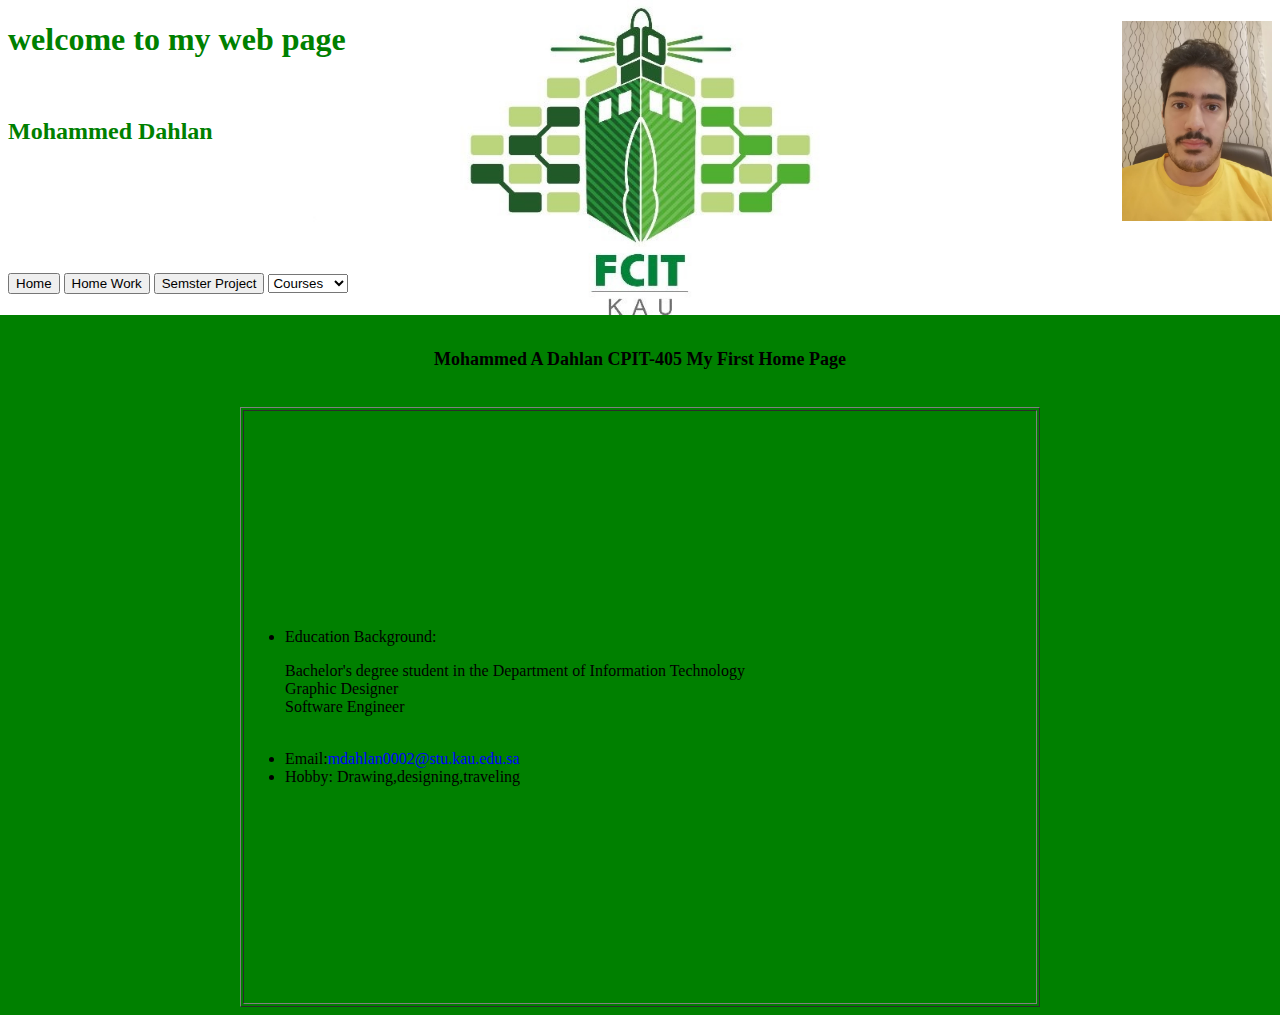
<file: index.html>
<!DOCTYPE html>
<html>
<head>
  <title>my web page</title>
  <style>
body {
  background-image: url('image/fcit-1.jpg');
  background-repeat: no-repeat;
  background-attachment: fixed;
  background-size: 100% 35%;
}
</style>

<body style="background-color:green;">
</body>
</head>
<body dir="ltr">
<img align="right" src="image/me.jpeg" width="150"height="200">
<h1><font color="green">welcome to my web page</font></h1><br>
<h2><font color="green">Mohammed Dahlan</font></h2>
<br><br><br><br>

<br><br>
<button onclick="document.location='Home.html'">Home</button>
<button onclick="document.location='HomeWork.html'">Home Work</button>
<button onclick="document.location='Semster p.html'">Semster Project</button>
<select name="c">
  <option selected>Courses</option>
  <option>CPIT 405</option>
  <option>CPIS 428</option>
  <option>CPIT 470</option>
</select>
<br><br><br>
<h3 align="center"><font size="4">Mohammed A Dahlan CPIT-405 My First Home Page</font></h3>
<br>
<table align="center" border="1"width ="800" height="600">
  <thead>
<tr>
  <td>
    <ul>
    <li>Education Background:
    <br>
    <p>Bachelor's degree student in the Department of Information Technology
    <br>Graphic Designer
    <br>Software Engineer</p></li>
    <br>
    <li>Email:<font size="3"  style= "color:blue;">mdahlan0002@stu.kau.edu.sa</font></li>
    <li>Hobby: Drawing,designing,traveling</li>
  </ul></td>
</tr>
</thead>
</body>
</html>
</file>
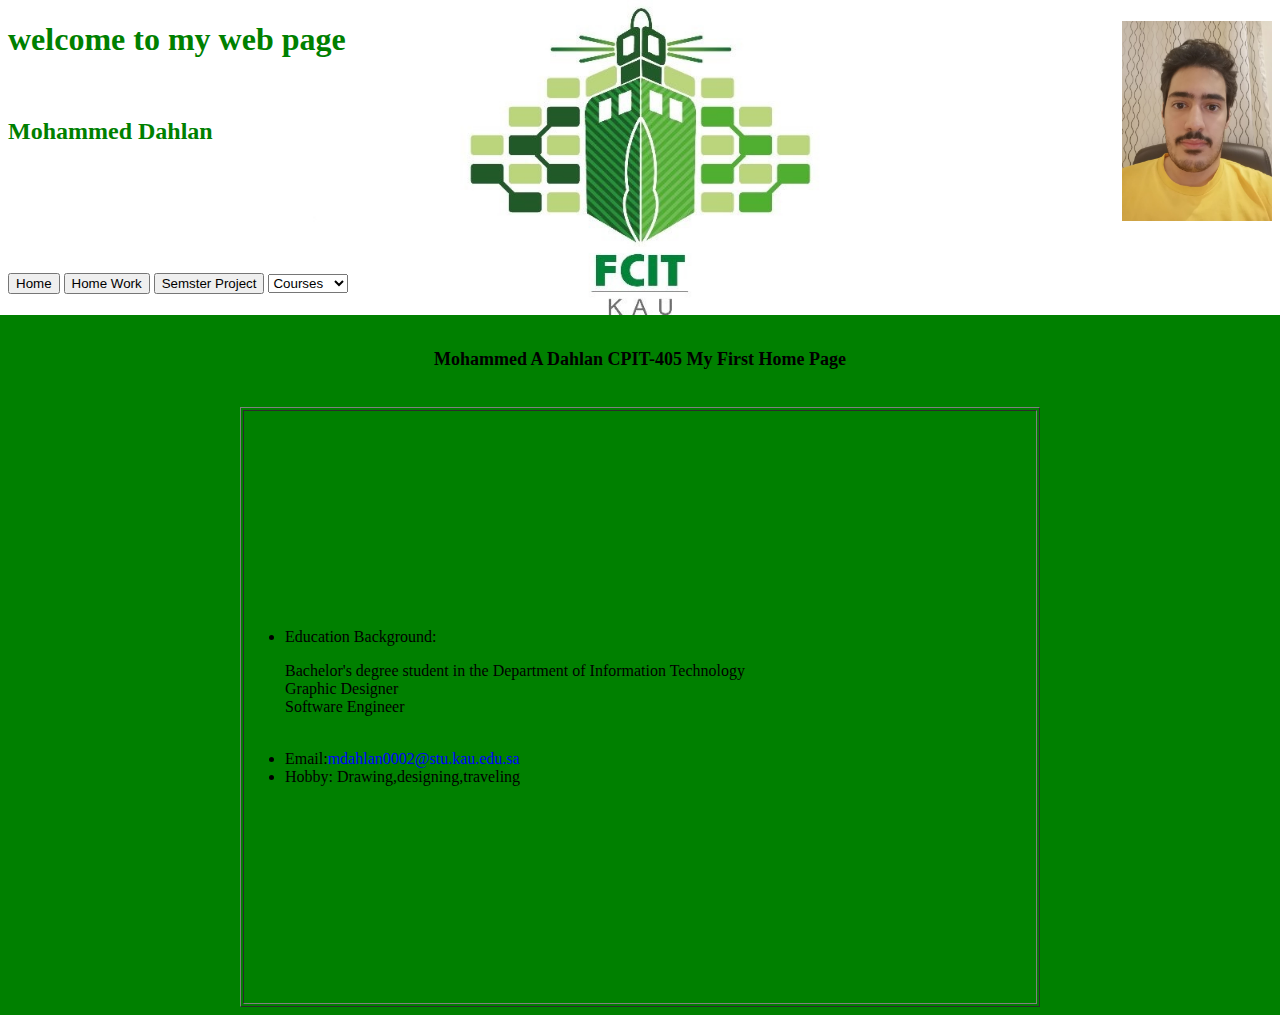
<file: Home.html>
<!DOCTYPE html>
<html>
<head>
  <title>my web page</title>
  <style>
body {
  background-image: url('image/fcit-1.jpg');
  background-repeat: no-repeat;
  background-attachment: fixed;
  background-size: 100% 35%;
}
</style>

<body style="background-color:green;">
</body>
</head>
<body dir="ltr">
<img align="right" src="image/me.jpeg" width="150"height="200">
<h1><font color="green">welcome to my web page</font></h1><br>
<h2><font color="green">Mohammed Dahlan</font></h2>
<br><br><br><br>

<br><br>
<button onclick="document.location='Home.html'">Home</button>
<button onclick="document.location='HomeWork.html'">Home Work</button>
<button onclick="document.location='Semster p.html'">Semster Project</button>
<select name="c">
  <option selected>Courses</option>
  <option>CPIT 405</option>
  <option>CPIS 428</option>
  <option>CPIT 470</option>
</select>
<br><br><br>
<h3 align="center"><font size="4">Mohammed A Dahlan CPIT-405 My First Home Page</font></h3>
<br>
<table align="center" border="1"width ="800" height="600">
  <thead>
<tr>
  <td>
    <ul>
    <li>Education Background:
    <br>
    <p>Bachelor's degree student in the Department of Information Technology
    <br>Graphic Designer
    <br>Software Engineer</p></li>
    <br>
    <li>Email:<font size="3"  style= "color:blue;">mdahlan0002@stu.kau.edu.sa</font></li>
    <li>Hobby: Drawing,designing,traveling</li>
  </ul></td>
</tr>
</thead>
</body>
</html>
</file>
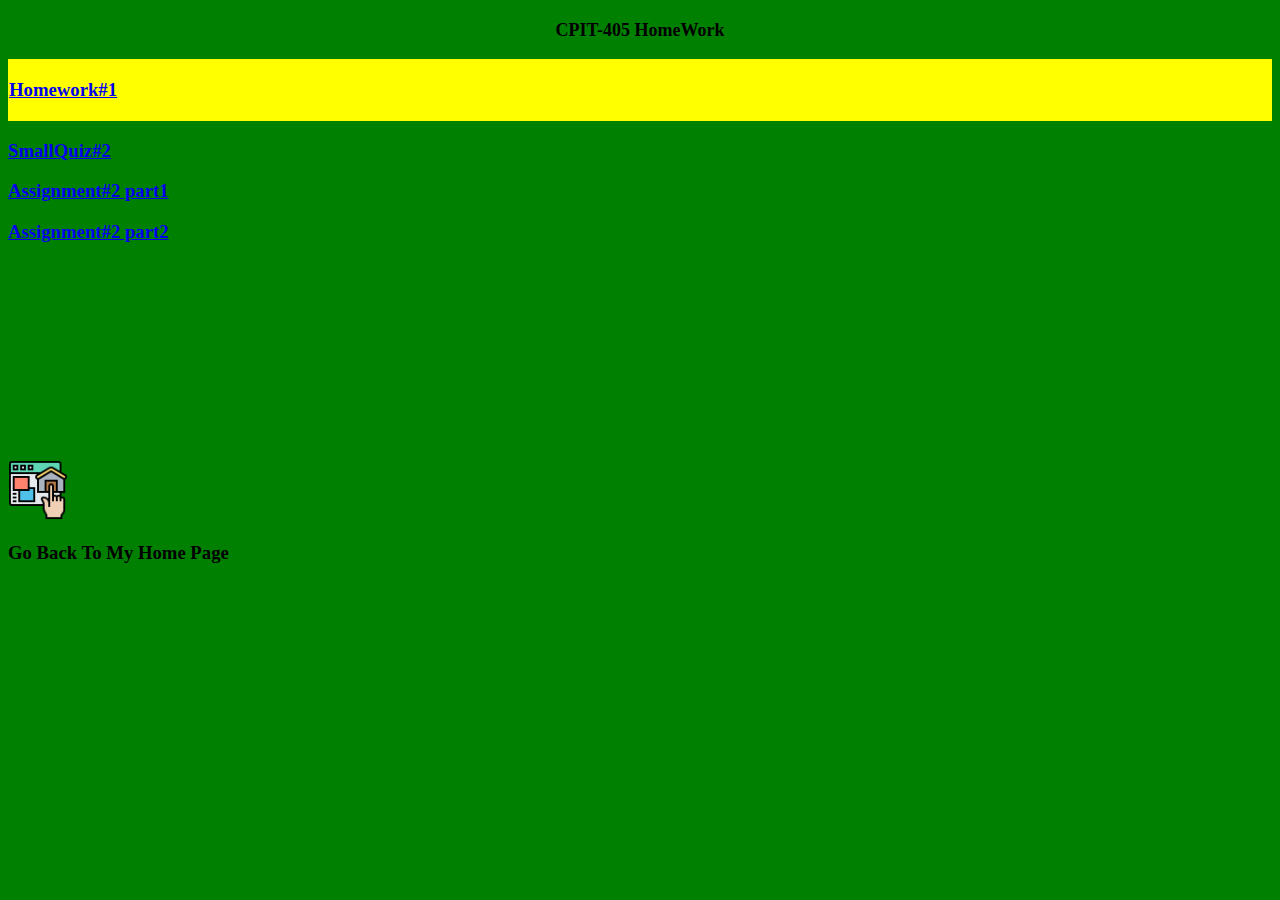
<file: HomeWork.html>
<!DOCTYPE html>
<html>
  <head>
    <title>HomeWorkPage</title>
    <style>

c{
  display: block;
  background-color: yellow;
  padding: 1px;

}
}
</style>

  </head>
  <body dir="ltr">
    <h3 align="center"><font size="4">CPIT-405 HomeWork</font></h3>
    <c><h3><a href="homework405.html">Homework#1</a></h3></c>
    <h3><a href="Quiz.html">SmallQuiz#2</h3></a>
    <h3><a href="kabsa.html">Assignment#2 part1</h3></a>
    <h3><a href="N_Day.html">Assignment#2 part2</h3></a>
    <br><br><br><br><br><br><br><br><br><br><br>
    <a href="Home.html">
      <img src="image/homepage.png" width="60" height="60"></a>
      <h3>Go Back To My Home Page</h3>
    <body style="background-color:green;">
</html>
</file>
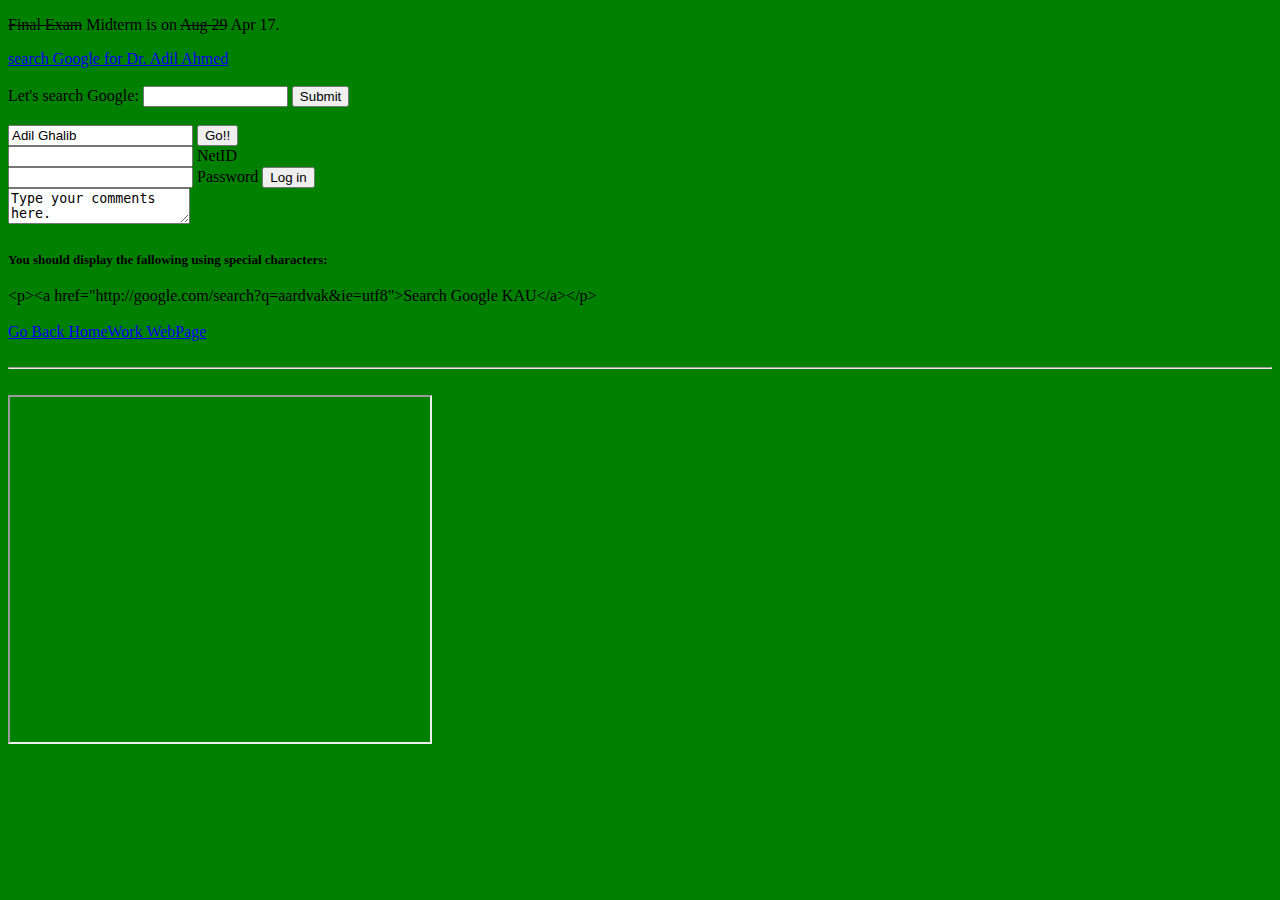
<file: homework405.html>
<!DOCTYPE html>
<html>
  <head>
    <title>HomeWorkPage405</title>
  </head>
  <body dir="ltr">
    <p> <del>Final Exam</del> Midterm is on <del>Aug 29</del> Apr 17. </p>
    <a href="https://aahmad.kau.edu.sa/CVEn.aspx?Site_ID=0013529&Lng=AR">search Google for Dr. Adil Ahmed</a>

    <br><br>

    <form action="http://www.google.com/search">
    		<label for=google>Let's search Google:</label>
    		<input type=text name=q size="15" id=google>
    		<input type="hidden" name="ie" value="utf-8">
    		<input type="hidden" name="oe" value="utf-8">
        	<input type="submit" value="Submit">
    <br><br>
    <input type="text" value="Adil Ghalib">
    <input type="submit" value="Go!!">
    <br>
    <input type="text">
    <label>NetID</label>
    <br>
    <input type="password">
    <label>Password</label>
    <input type="submit" value="Log in">
    <br>
    <textarea name="comments">Type your comments here.</textarea>
    <h3><font size="2">You should display the fallowing using special characters:</font></h3>
    <label>&lt;p&gt;&lt;a href="http://google.com/search?q=aardvak&ie=utf8">Search Google KAU&lt;/a&gt;&lt;/p&gt;</label>
    <br><br>
    <a href="HomeWork.html">Go Back HomeWork WebPage</a>
    <br><br>
    <hr><br>
    <iframe width="420" height="345" src="https://www.youtube.com/embed/eju9g6FvS4A">
    </iframe>
    <body style="background-color:green;">
</html>
</file>
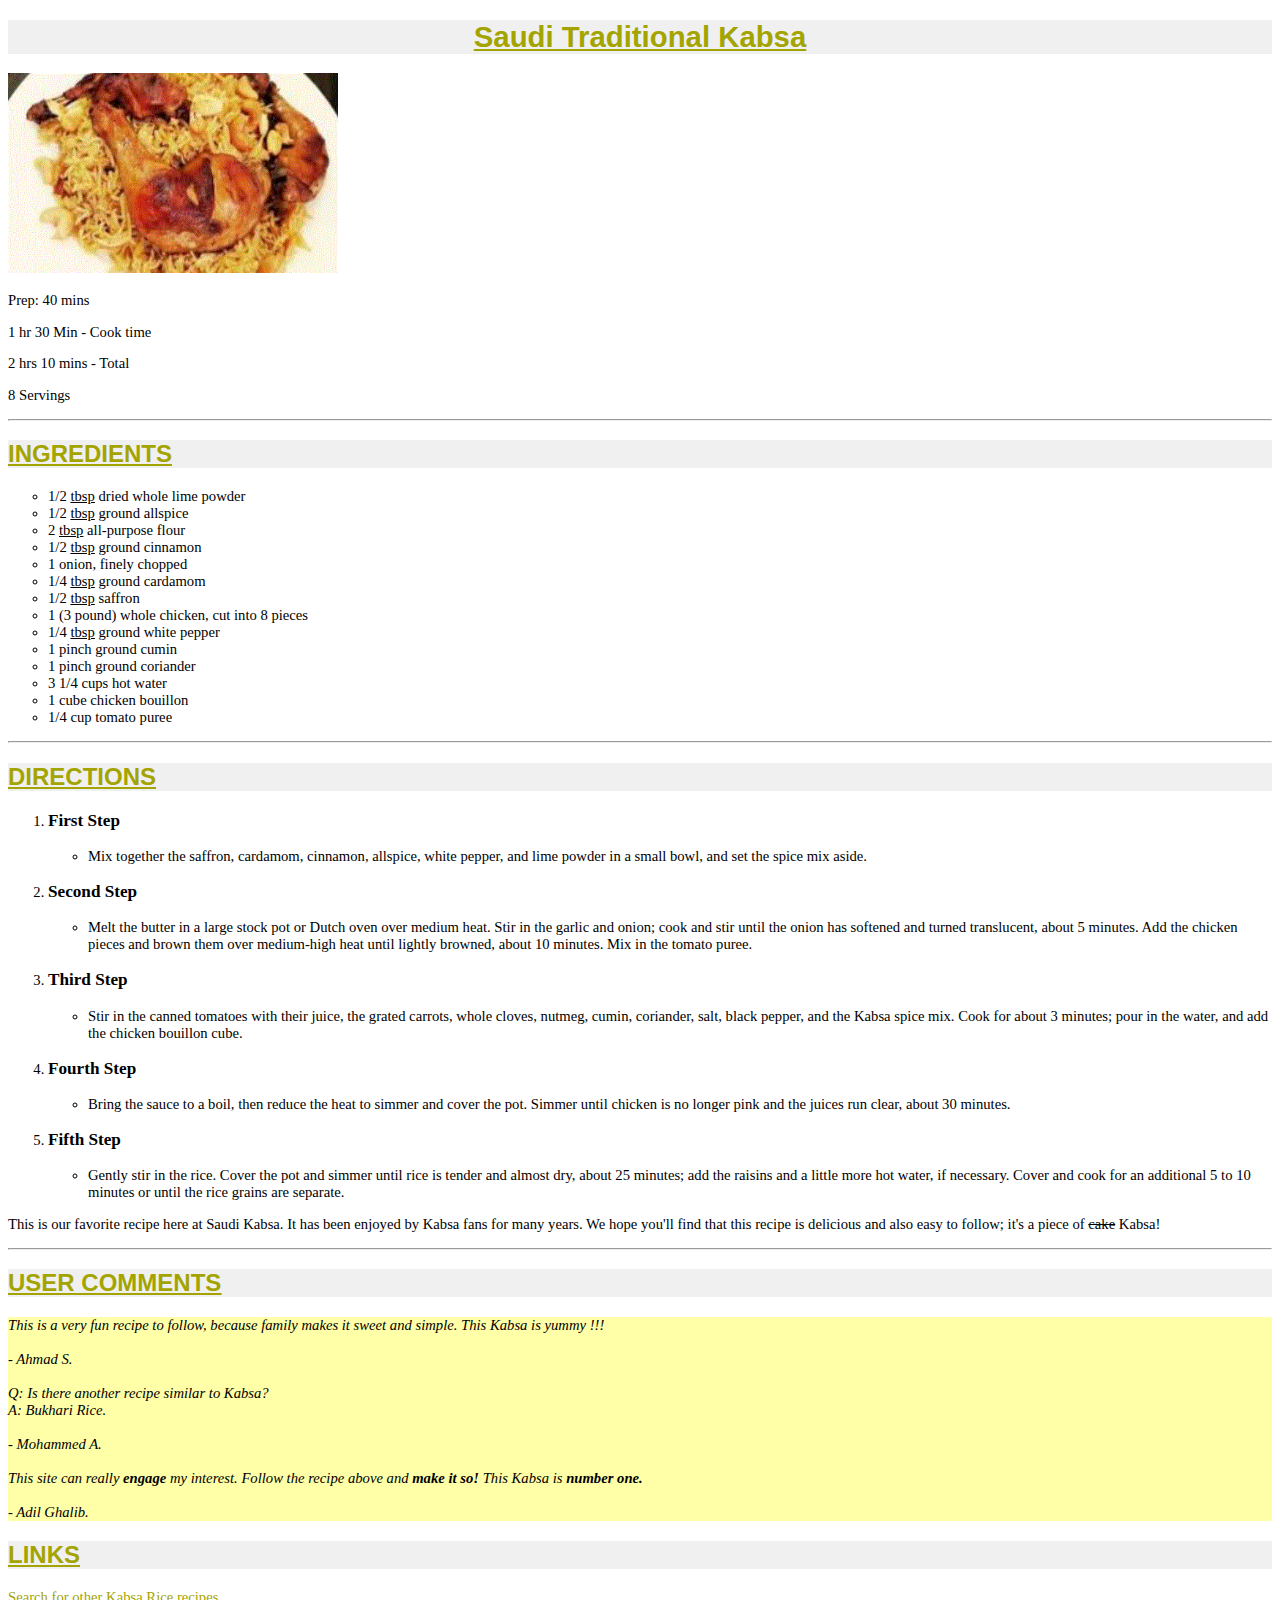
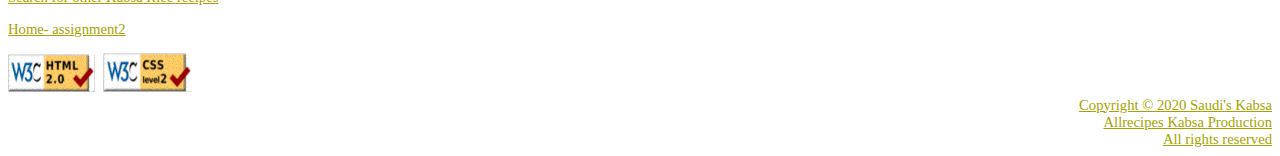
<file: kabsa.html>
<!-- Mohammed Dahlan, section:KE ,brief description of the assignment:assignment2 about Traditional Saudi Rice and Chicken-CPIT405,
This assignment is to recreate a specific web page of a recipe for Saudi Kabsa file's file's contents: HTML file-->
<!DOCTYPE html>
<html lang="en">
<head>
<title>Traditional Saudi Rice and Chicken</title>
<link rel="stylesheet" href="recipe.css">
</head>
<body>
<h1>Saudi Traditional Kabsa</h1>
<img src="image/kabsa.GIF" width="330" height="200" alt="kabsa">
<p>Prep: 40 mins</p>
<p>1 hr 30 Min - Cook time</p>
<p>2 hrs 10 mins - Total</p>
<p>8 Servings</p>
<hr/>
<h2>INGREDIENTS</h2>
<ul>
<li>1/2 <div class="tooltip">
<span class="underline">tbsp</span><span class="tooltiptext">teaspoon</span></div> dried whole lime powder</li>
<li>1/2 <div class="tooltip">
<span class="underline">tbsp</span><span class="tooltiptext">teaspoon</span></div> ground allspice</li>
<li>2 <div class="tooltip">
<span class="underline">tbsp</span><span class="tooltiptext">teaspoon</span></div> all-purpose flour</li>
<li>1/2 <div class="tooltip">
<span class="underline">tbsp</span><span class="tooltiptext">teaspoon</span></div> ground cinnamon</li>
<li>1 onion, finely chopped</li>
<li>1/4 <div class="tooltip">
<span class="underline">tbsp</span><span class="tooltiptext">teaspoon</span></div> ground cardamom</li>
<li>1/2 <div class="tooltip">
<span class="underline">tbsp</span><span class="tooltiptext">teaspoon</span></div> saffron</li>
<li>1 (3 pound) whole chicken, cut into 8 pieces</li>
<li>1/4  <div class="tooltip">
<span class="underline">tbsp</span><span class="tooltiptext">teaspoon</span></div> ground white pepper</li>
<li>1 pinch ground cumin </li>
<li>1 pinch ground coriander</li>
<li>3 1/4 cups hot water</li>
<li>1 cube chicken bouillon</li>
<li>1/4 cup tomato puree</li>
</ul>
<hr/>
<h2>DIRECTIONS</h2>
<ol type="1">
<li>
<h3>First Step </h3>
<ul>
<li>Mix together the saffron, cardamom, cinnamon, allspice, white pepper, and lime powder
    in a small bowl, and set the spice mix aside.</li>
</ul>
</li>
<li>
<h3>Second Step</h3>
<ul>
<li>Melt the butter in a large stock pot or Dutch oven over medium heat. Stir in the
    garlic and  onion; cook and stir until the onion has softened and turned translucent,
    about 5 minutes. Add the chicken pieces and brown them over medium-high heat until
    lightly browned, about 10 minutes. Mix in the tomato puree.</li>
</ul>
</li>
<li>
<h3>Third Step</h3>
<ul>
<li>Stir in the canned tomatoes with their juice, the grated carrots, whole cloves,
    nutmeg, cumin, coriander, salt, black pepper, and the Kabsa spice mix. Cook for about
    3 minutes; pour in the water, and add the chicken bouillon cube.</li>
</ul>
</li>
<li>
<h3>Fourth Step</h3>
<ul>
<li>Bring the sauce to a boil, then reduce the heat to simmer and cover the pot. Simmer
    until chicken is no longer pink and the juices run clear, about 30 minutes.</li>
</ul>
</li>
<li>
<h3>Fifth Step</h3>
<ul>
<li>Gently stir in the rice. Cover the pot and simmer until rice is tender and almost dry,
    about 25 minutes; add the raisins and a little more hot water, if necessary. Cover and
    cook for an additional 5 to 10 minutes or until the rice grains are separate.</li>
</ul>
</li>
</ol>
<p>This is our favorite recipe here at Saudi Kabsa. It has been enjoyed by Kabsa fans for many years. We hope you'll find that this recipe is delicious and also easy to follow; it's a piece of <span class="deletedword">cake</span> Kabsa!</p>
<hr/>
<h2><u>USER COMMENTS</u></h2>
<p class="userC">This is a very fun recipe to follow, because family makes it sweet and simple. This Kabsa is yummy !!!
<br><br>- Ahmad S.<br><br>
Q: Is there another recipe similar to Kabsa?
  <br>
   A: Bukhari Rice.
<br><br>- Mohammed A.<br><br>
This site can really <span class="bold">engage</span> my interest. Follow the recipe above and <span class="bold">make it so!</span> This Kabsa is <span class="bold">number one.</span>
<br><br>- Adil Ghalib.</p>
<h2>LINKS</h2>
<p><a href="http://www.google.com/search?q=Saudi+Kabsa+recipe&start=10 ">Search for other Kabsa Rice recipes</a></p>
<p><a href="N_Day.html">Home- assignment2</a></p> 
<a href="https://validator.w3.org/#validate_by_input">
<img src="image/w3c-html.GIF" width="90" height="40" alt="W3C HTML"></a>
<a href="http://jigsaw.w3.org/css-validator/#validate_by_input">
<img src="image/w3c-css.GIF" width="90" height="40" alt="W3C CSS"></a>
<a class="Copyright" href="http://jigsaw.w3.org/css-validator/#validate_by_input">
<div>Copyright © 2020 Saudi's Kabsa
   <div class="sp2">Allrecipes Kabsa Production</div>
   <div class="sp4">All rights reserved</div></div></a>
</body>
</html>
</file>
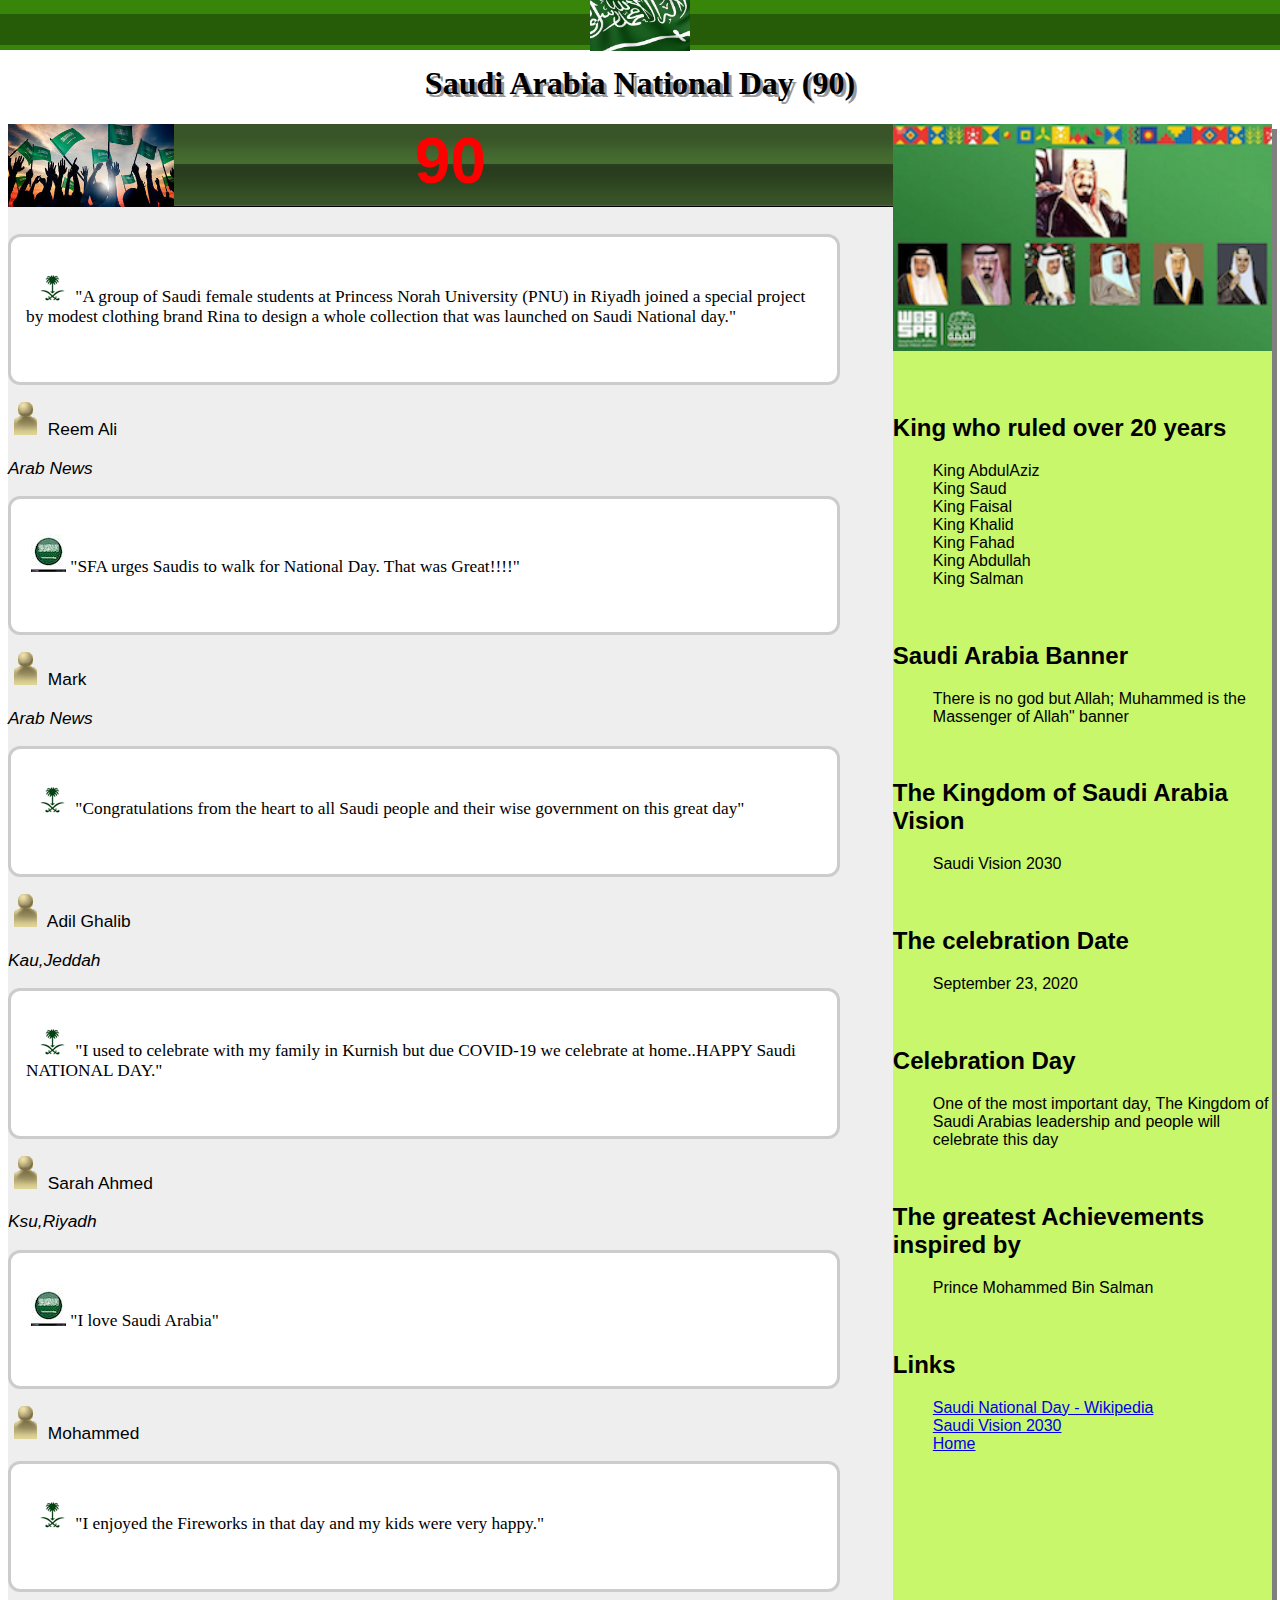
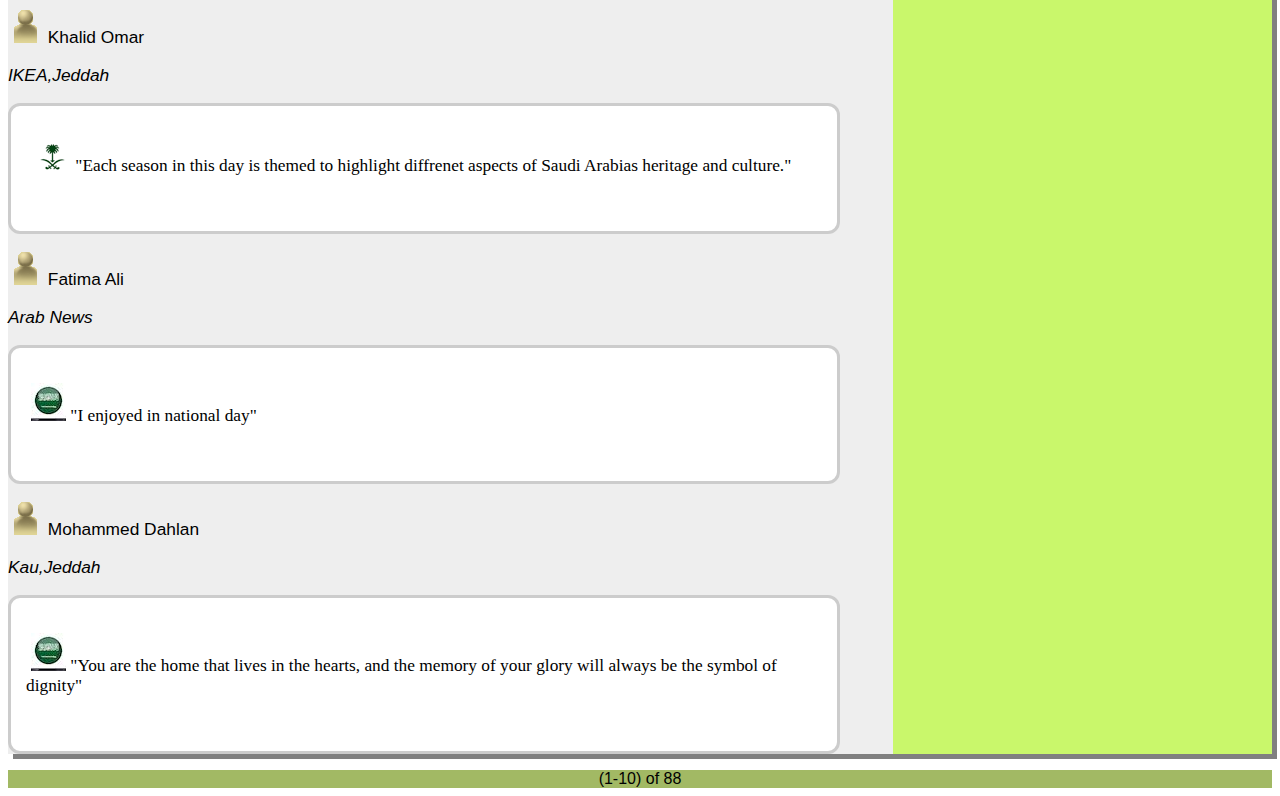
<file: N_Day.html>
<!-- Mohammed Dahlan, section:KE ,brief description of the assignment:assignment2 about Saudi Arabia National Day (90)-CPIT405, file's contents: HTML file-->
<!DOCTYPE html>
<html lang="en">
<head>
<title>The Saudi National Day</title>
<link rel="stylesheet" href="style.css">
</head>
<body>
  <br><br>
  <h1>Saudi Arabia National Day (90)</h1>
  <div class="contentArea">
    <div class="left">
    <div class="year">90</div>
    <br><br>
    <div class="reviews">
      <br>
      <div class="box"><img src="image/fresh.gif" alt="fresh">
      "A group of Saudi female students at Princess Norah University (PNU) in
        Riyadh joined a special project by modest clothing brand Rina to design a whole
        collection that was launched on Saudi National day."</div>
      <br><br>
    </div>
    <p class="reviewerName"><img src="image/critic.gif" alt="critic">
    Reem Ali</p>
    <p class="publication">Arab News</p>
    <div class="reviews">
      <br>
      <div class="box"><img src="image/rotten.gif" alt="rotten">
      "SFA urges Saudis to walk for National Day. That was Great!!!!"</div>
      <br><br>
    </div>
    <p class="reviewerName"><img src="image/critic.gif" alt="critic">
    Mark</p>
    <p class="publication">Arab News</p>
    <div class="reviews">
      <br>
      <div class="box"><img src="image/fresh.gif" alt="fresh">
      "Congratulations from the heart to all Saudi people and their wise
        government on this great day"</div>
      <br><br>
    </div>
    <p class="reviewerName"><img src="image/critic.gif" alt="critic">
    Adil Ghalib</p>
    <p class="publication">Kau,Jeddah</p>
    <div class="reviews">
      <br>
      <div class="box"><img src="image/fresh.gif" alt="fresh">
      "I used to celebrate with my family in Kurnish but due COVID-19 we celebrate
        at home..HAPPY Saudi NATIONAL DAY."</div>
      <br><br>
    </div>
    <p class="reviewerName"><img src="image/critic.gif" alt="critic">
    Sarah Ahmed</p>
    <p class="publication">Ksu,Riyadh</p>
    <div class="reviews">
      <br>
      <div class="box"><img src="image/rotten.gif" alt="rotten">
      "I love Saudi Arabia"</div>
      <br><br>
    </div>
    <p class="reviewerName"><img src="image/critic.gif" alt="critic">
    Mohammed</p>
    <div class="reviews">
      <br>
      <div class="box"><img src="image/fresh.gif" alt="fresh">
      "I enjoyed the Fireworks in that day and my kids were very happy."</div>
      <br><br>
    </div>
    <p class="reviewerName"><img src="image/critic.gif" alt="critic">
    Khalid Omar</p>
    <p class="publication">IKEA,Jeddah</p>
    <div class="reviews">
      <br>
      <div class="box"><img src="image/fresh.gif" alt="fresh">
      "Each season in this day is themed to highlight diffrenet aspects of Saudi
        Arabias heritage and culture."</div>
      <br><br>
    </div>
    <p class="reviewerName"><img src="image/critic.gif" alt="critic">
    Fatima Ali</p>
    <p class="publication">Arab News</p>
    <div class="reviews">
      <br>
      <div class="box"><img src="image/rotten.gif" alt="rotten">
      "I enjoyed in national day"</div>
      <br><br>
    </div>
    <p class="reviewerName"><img src="image/critic.gif" alt="critic">
    Mohammed Dahlan</p>
    <p class="publication">Kau,Jeddah</p>
    <div class="reviews">
      <br>
      <div class="box"><img src="image/rotten.gif" alt="rotten">
      "You are the home that lives in the hearts, and the memory of your glory will always be the symbol of dignity"</div>
      <br><br>
    </div>
    </div>
    <div class="right">
      <br><br><br><br><br><br><br><br><br><br><br><br><br><br><br>
      <h2>King who ruled over 20 years</h2>
      <ul>
        <li>King AbdulAziz</li>
        <li>King Saud</li>
        <li>King Faisal</li>
        <li>King Khalid</li>
        <li>King Fahad</li>
        <li>King Abdullah</li>
        <li>King Salman</li>
      </ul>
      <br>
      <h2>Saudi Arabia Banner</h2>
      <ul>
        <li>There is no god but Allah; Muhammed is the
        Massenger of Allah" banner</li>
      </ul>
      <br>
      <h2>The Kingdom of Saudi Arabia Vision</h2>
      <ul>
        <li>Saudi Vision 2030</li>
      </ul>
      <br>
      <h2>The celebration Date</h2>
      <ul>
        <li>September 23, 2020</li>
      </ul>
      <br>
      <h2>Celebration Day</h2>
      <ul>
        <li>One of the most important day, The Kingdom of Saudi Arabias leadership and people will celebrate this day</li>
      </ul>
      <br>
      <h2>The greatest Achievements inspired by</h2>
      <ul>
        <li>Prince Mohammed Bin Salman</li>
      </ul>
      <br>
      <h2>Links</h2>
      <ul>
        <a href="https://en.wikipedia.org/wiki/Saudi_National_Day"><li>Saudi National Day - Wikipedia</li></a>
        <a href="https://vision2030.gov.sa/en"><li>Saudi Vision 2030</li></a>
        <a href="Home.html"><li>Home</li></a>
      </ul>
    </div>
  </div>
  <div class="bar">(1-10) of 88</div>
</body>
</html>
</file>
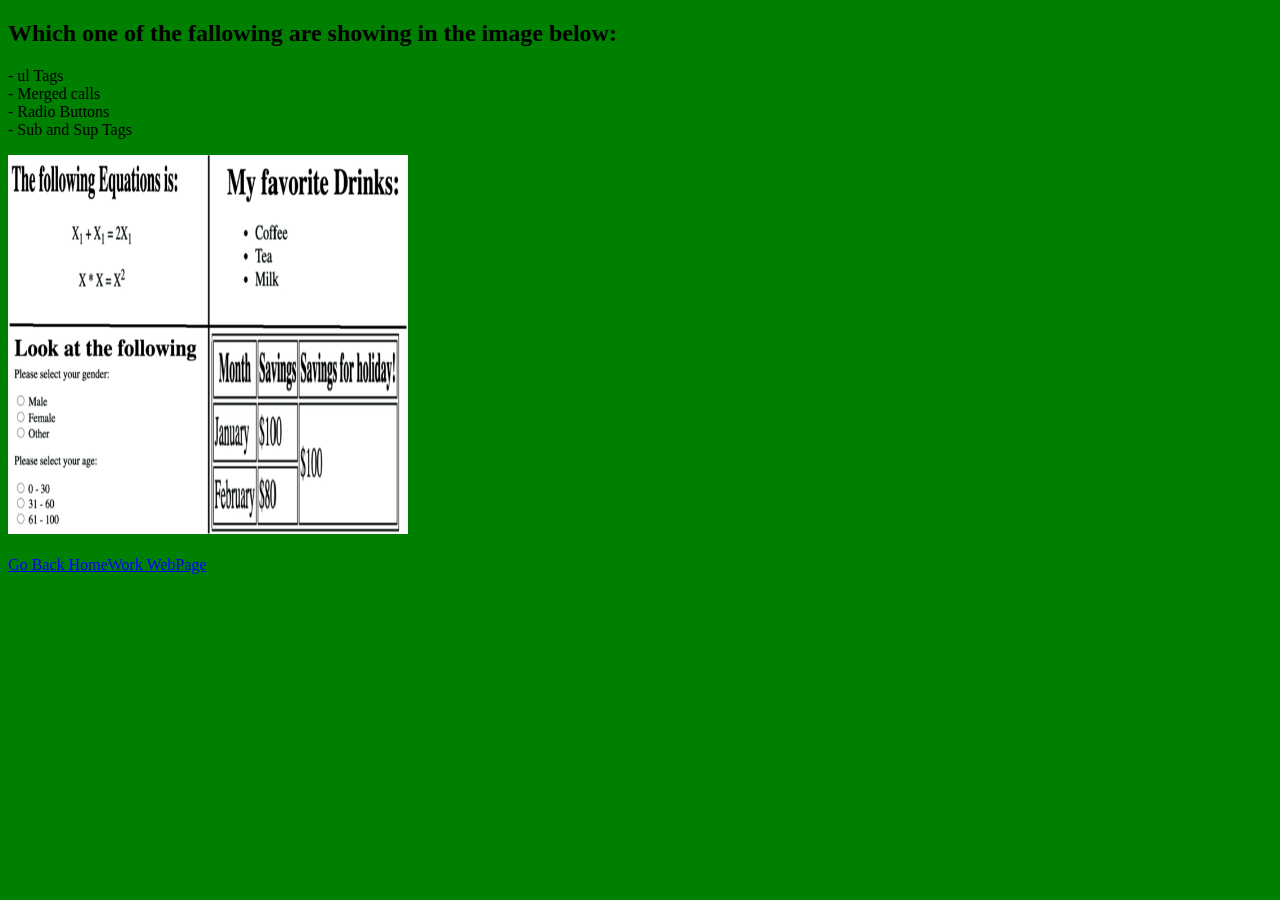
<file: Quiz.html>
<!DOCTYPE html>
<html>
  <head>
    <title>small quiz</title>
  </head>
  <body dir="ltr">
    <h2>Which one of the fallowing are showing in the image below:</h2>
    <p> - ul Tags
    <br> - Merged calls
    <br> - Radio Buttons
    <br> - Sub and Sup Tags</p>
    <img src="image/ph.png" alt="Workplace" usemap="#map" width="400" height="379">

         <map name="map">
           <area title="Sub and Sup Tags" style="outline-color: blue;" shape="rect" coords="0,0,200,170" alt="Computer" href="#">
           <area title="ul Tags" style="outline-color: blue;" shape="rect" coords="200,0,400,170" alt="Computer" href="#">
           <area title="Radio Buttons" style="outline-color: blue;" shape="rect" coords="0,170,200,372" alt="Computer" href="#">
           <area title="Merged cells" style="outline-color: blue;" shape="rect" coords="200,170,400,370" alt="Computer" href="#">
         </map><br><br>

    <a href="HomeWork.html">Go Back HomeWork WebPage</a>
    <body style="background-color:green;">

</html>
</file>
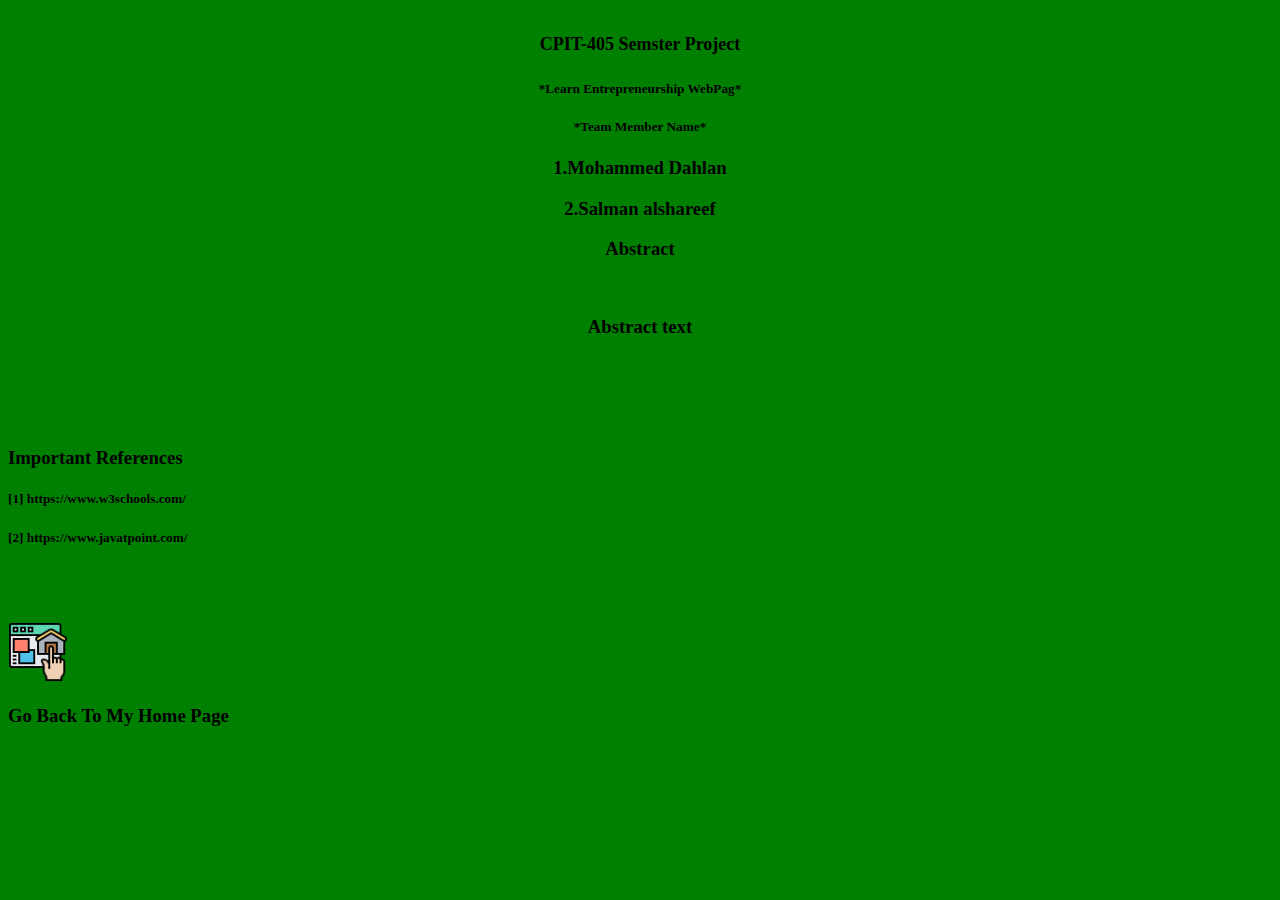
<file: Semster p.html>
<!DOCTYPE html>
<html>
  <head>
    <title>HomeWorkPage</title>
  </head>
  <body dir="ltr">
    <h1 align="center"><font size="4">CPIT-405 Semster Project</font></h1>
    <h5 align="center">*Learn Entrepreneurship WebPag*</h5>
    <h5 align="center">*Team Member Name*</h5>
    <h3 align="center"><b>1.Mohammed Dahlan</b></h3>
    <h3 align="center"><b>2.Salman alshareef</b></h3>
    <h3 align="center"><b>Abstract</b></h3>
    <br>
    <h3 align="center">Abstract text</h3>
    <br><br><br><br>
    <h3><b>Important References</b></h3>
    <h5>[1] https://www.w3schools.com/</h5>
    <h5>[2] https://www.javatpoint.com/</h5>
    <br><br><br>
    <a href="Home.html">
      <img src="image/homepage.png" width="60" height="60"></a>
      <h3>Go Back To My Home Page</h3>
    <body style="background-color:green;">

</html>
</file>
<file: recipe.css>
/*Mohammed Dahlan, section:KE ,brief description of the assignment:assignment2 about Traditional Saudi Rice and Chicken
This assignment is to recreate a specific web page of a recipe for Saudi Kabsa file's contents:CSS file*/
body {
  font-size: 11pt;
  font-family: Georgia;

}
h1 {
  background-color: #F0F0F0;
  color: #A4A400;
  font-family: Arial;
  font-size: 22pt;
  font-weight: bold;
  text-align: center;
  text-decoration: underline;
}
h2 {
  background-color: #F0F0F0;
  color: #A4A400;
  font-family: Arial;
  font-size: 18pt;
  font-style: normal;
  text-align: left;
  text-decoration: underline;
}
h6 {
  text-align: center;
}
ul {
  list-style-type: circle;
}
.underline {
  text-decoration: underline;
}
.tooltip {
  position: relative;
  display: inline-block;
}
.tooltip .tooltiptext {
  visibility: hidden;
  width: 120px;
  background-color: black;
  color: #fff;
  text-align: center;
  position: absolute;
  bottom: 150%;
  left: 50%;
  margin-left: -60px;
}
.tooltip .tooltiptext::after {
  content: "";
  position: absolute;
  top: 100%;
  left: 50%;
  margin-left: -5px;
  border-width: 5px;
  border-style: solid;
  border-color: black transparent transparent transparent;
}
.tooltip:hover .tooltiptext {
  visibility: visible;
}
.deletedword {
  text-decoration: line-through;
}
.userC {
  font-style: italic;
  background-color: #FFFFA8;
}
.bold {
  font-weight: bold;
}
a {
  color: #A4A400;
}
.sp2 {
  text-indent: 20px;
}
.sp4 {
  text-indent: 40px;
}
.Copyright {
  text-align: right;
}
</file>
<file: style.css>
/*Mohammed Dahlan, section:KE ,brief description of the assignment:assignment2 about Saudi Arabia National Day (90)-CPIT405, file's contents: CSS file*/
body {
  background-image: url("image/rancidbanner1.png"), url("image/rancidbannerbg.png");
  background-position: center top;
  background-size: 100px , auto;
  background-repeat: no-repeat , repeat-x;
  font-size: 12pt;
  font-family: Arial;
}

h1 {
  font-size: 24pt;
  font-weight: bold;
  text-align: center;
  font-family: Georgia;
  text-shadow: 3px 3px #999999;
}
.contentArea {
  display: flex;
  clear: both;
  box-shadow: 5px 5px grey;
  margin-bottom: 1rem;
}
.left {
  float: left;
  background-color: #EEEEEE;
  width: 70%;
  background-image: url("image/freshlarge.png"), url("image/rottenlargebg.png");
  background-position: left top;
  background-repeat: no-repeat, repeat-x;
  background-size: auto 83px, auto 83px;
}
.year {
  font-size: 48pt;
  font-weight: bold;
  color: red;
  text-align: center;
}
.reviews {
  width: 90%;
  border-radius: 12px;
  background-color: #FFFFFF;
  border: solid #CCCCCC;
  font-size: 13pt;
  font-family: Georgia;
  font-weight: normal;
  padding: 15px;
}
.box {
  text-indent: 5px;
}
.reviewerName {
  font-size: 13pt;
  font-style: normal;
}
.publication {
  font-size: 13pt;
  font-style: italic;
}
.right {
  float: left;
  width: 30%;
  height: auto;
  background-image: url("image/National Day.png"), url("image/bg.png");
  background-repeat: no-repeat;
  background-size: contain , cover;
  font-family: Arial;
  font-size: 12pt;
}
.bar {
  background-color: #A2B964;
  width: 100%;
  text-align: center;
}
h2 {
  font-weight: bold;
}
ul {
  list-style-type: none;
}
</file>
